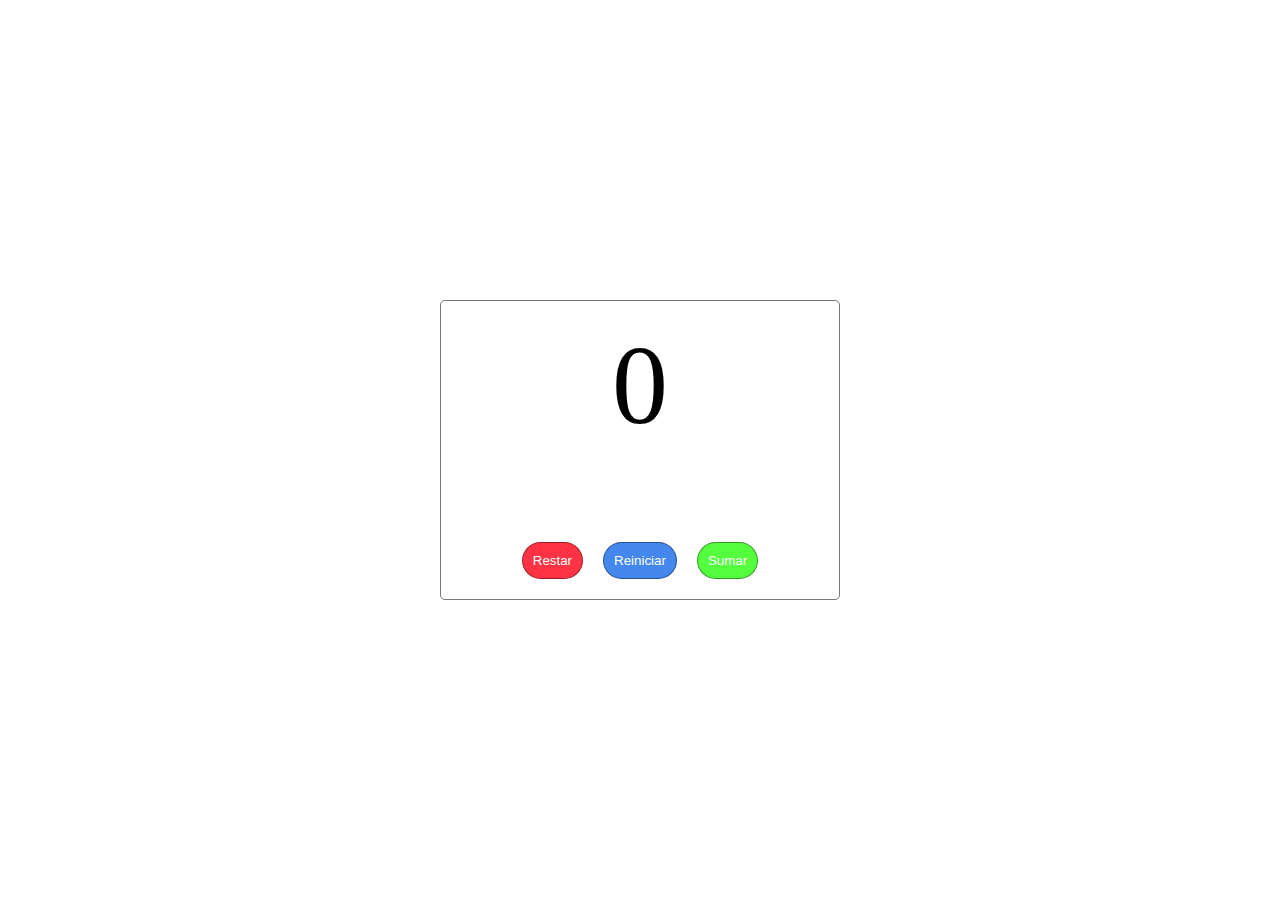
<file: contador/index.html>
<!DOCTYPE html>
<html lang="en">
<head>
    <meta charset="UTF-8">
    <meta name="viewport" content="width=device-width, initial-scale=1.0">
    <title>Contador de puntos</title>
    <link rel="stylesheet" href="style.css">
</head>
<body>
    
    <main>
        <div class="content-container">
            <div class="points-container">
                <p class="points" id="points">
                    0
                </p>
            </div>

            <div class="btn-container">
                <button class="btn-sumar"  id="btnSumar">Sumar</button>
                <button class="btn-reiniciar" id="btnReiniciar">Reiniciar</button>
                <button class="btn-restar" id="btnRestar">Restar</button>
            </div>
        </div>
    </main>

    <script src="script.js"></script>
</body>
</html>
</file>
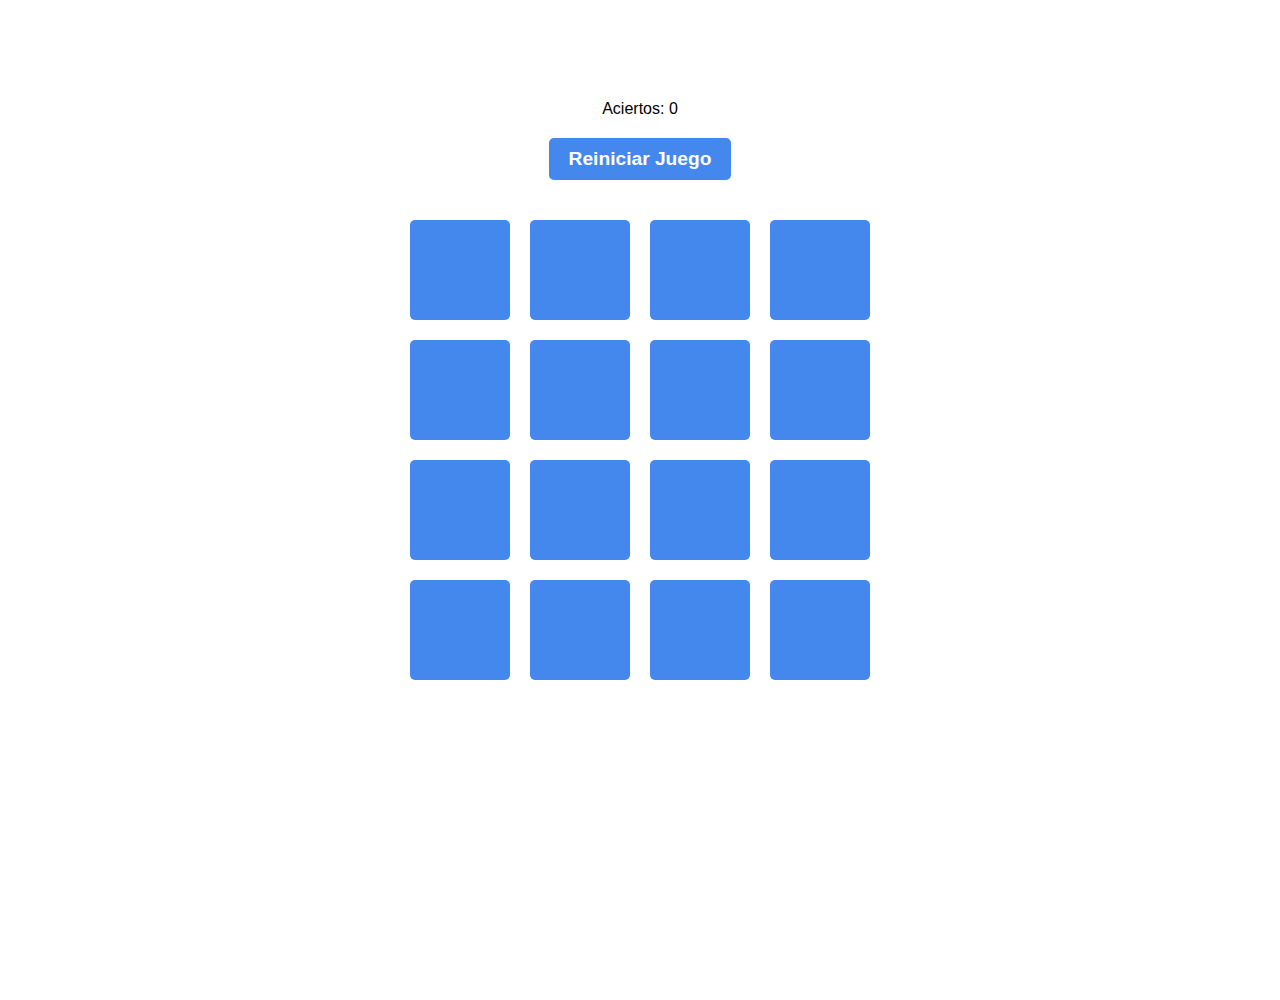
<file: card.html>
<!DOCTYPE html>
<html lang="en">
<head>
    <meta charset="UTF-8">
    <meta name="viewport" content="width=device-width, initial-scale=1.0">
    <link rel="stylesheet" href="./card-match/card.css">
    <title>Card Match</title>
</head>
<body>
    
    <main>
        <div id="game-info">
            <p>Aciertos: <span id="moves">0</span></p>
            <button id="restart-game">Reiniciar Juego</button>
        </div>

        <div id="game-board" class="grid">
            
        </div>
    </main>

    <script src="./card-match/card.js"></script>
</body>
</html>
</file>
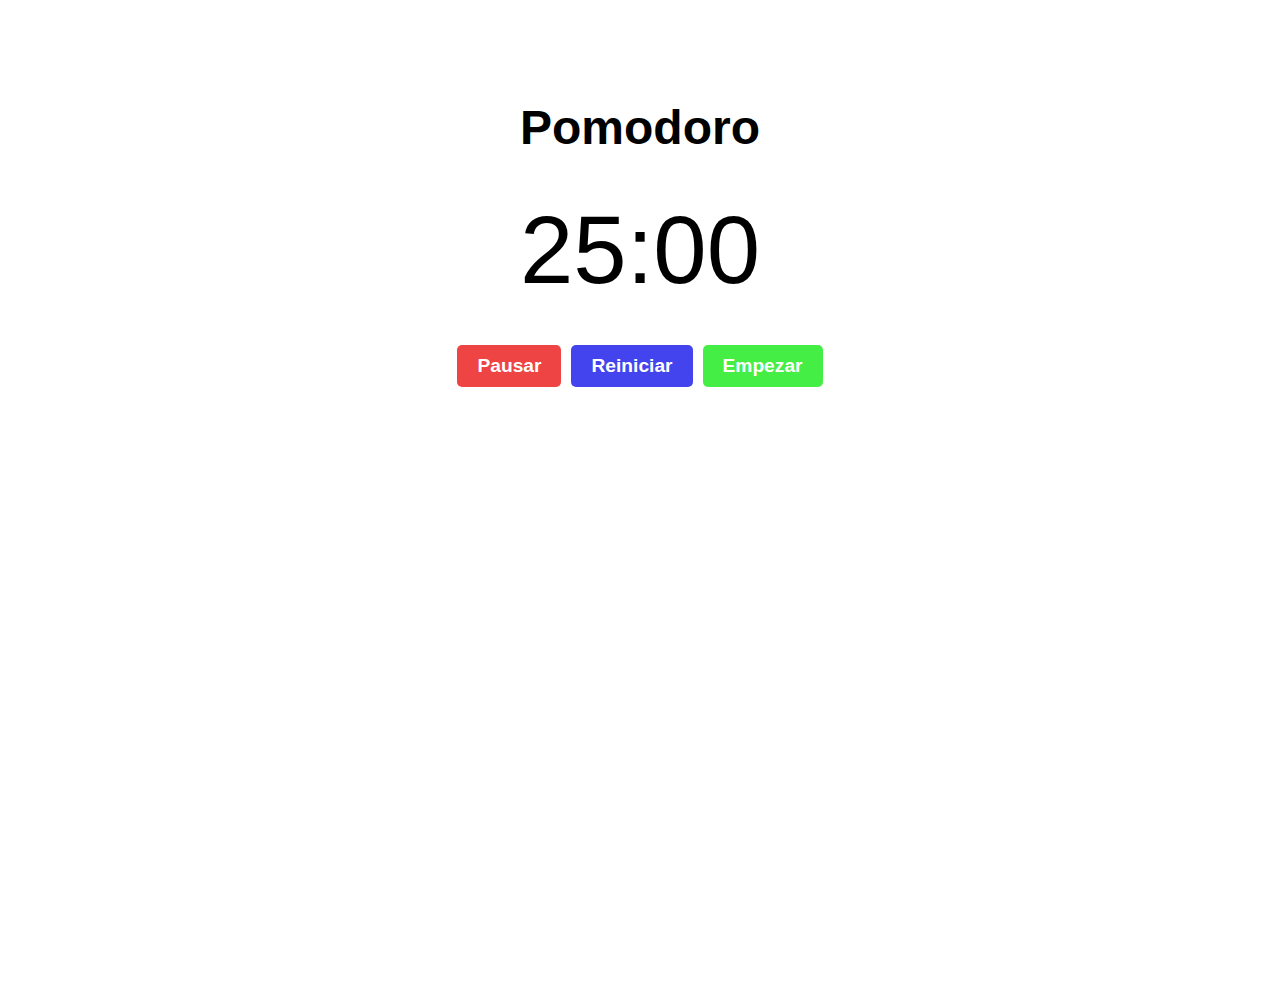
<file: pomodoro.html>
<!DOCTYPE html>
<html lang="en">
<head>
    <meta charset="UTF-8">
    <meta name="viewport" content="width=device-width, initial-scale=1.0">
    <link rel="stylesheet" href="./pomodoro/pomodoro.css">
    <title>Pomodoro Timer</title>
</head>
<body>
    
    <main>
        <div id="pomodoro">
            <h2 id="status">Pomodoro</h2>
            <div id="timer">25:00</div>
            <div class="btn-container">
                <button id="start">Empezar</button>
                <button id="reset">Reiniciar</button>
                <button id="pause">Pausar</button>
            </div>
        </div>
    </main>
    
    <script src="./pomodoro/pomodoro.js"></script>
</body>
</html>
</file>
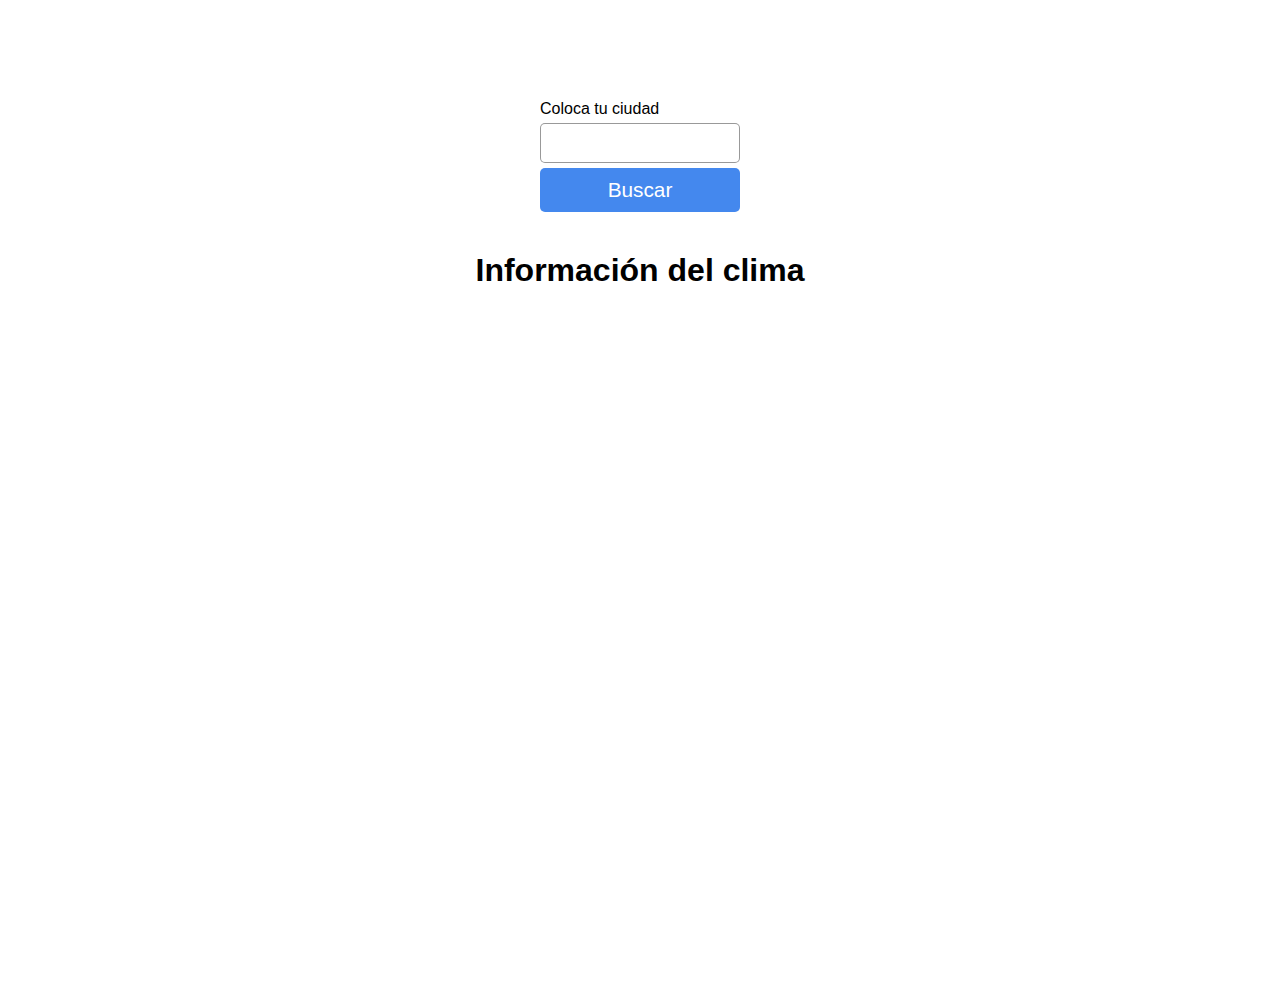
<file: weather.html>
<!DOCTYPE html>
<html lang="en">
<head>
    <meta charset="UTF-8">
    <meta name="viewport" content="width=device-width, initial-scale=1.0">
    <title>weather dashboard</title>
    <link rel="stylesheet" href="./weather-dashboard/weather.css">
</head>
<body>

    <main>
        <div class="input-container">
            <label for="">Coloca tu ciudad</label>
            <input type="text" id="cityInput">
            <button id="searchBtn">Buscar</button>
        </div>

        <div class="title-container">
            <h1>Información del clima</h1>
        </div>

        <div class="info-weather-container" id="infoWeather">
            
        </div>
    </main>

    <script src="./weather-dashboard/weather.js"></script>
</body>
</html>
</file>
<file: contador/style.css>
*{
    margin: 0;
    padding: 0;
    box-sizing: border-box;
}

main{
    width: 100%;
    display: flex;
    flex-direction: column;
    align-items: center;
    justify-content: center;
    height: 100vh;
}

.content-container{
    display: flex;
    flex-direction: column;
    align-items: center;
    justify-content: space-between;
    padding: 20px;
    width: 400px;
    height: 300px;
    border-radius: 5px;
    border: 1px solid #0008;
}

.points-container{
    height: 100px;
}

.points{
    font-size: 7rem;
}

.btn-container{
    display: flex;
    gap: 20px;
    flex-direction: row-reverse;
}

.btn-sumar, .btn-restar, .btn-reiniciar{
    display: flex;
    padding: 10px;
    border: 1px solid #0006;
    border-radius: 20px;
    color: #fff;
}

.btn-reiniciar{
    background: #48e;
}

.btn-sumar{
    background: #54ff3e;
}

.btn-restar{
    background: #f34;
}
</file>
<file: card-match/card.css>
*{
    margin: 0;
    padding: 0;
    box-sizing: border-box;
    font-family: sans-serif;
}

main{
    width: 100%;
    display: flex;
    flex-direction: column;
    align-items: center;
    margin-top: 100px;
    height: 100vh;
    gap: 40px;
}

#game-info{
    display: flex;
    flex-direction: column;
    justify-content: center;
    gap: 20px;
    align-items: center;
}

#restart-game{
    padding: 10px 20px;
    border-radius: 5px;
    border: none;
    font-size: 1.2rem;
    color: #fff;
    cursor: pointer;
    font-weight: 600;
    background: #48e;

}

#game-board{
    display: grid;
    grid-template-columns: repeat(4, 100px);
    gap: 20px;
}

.card{
    width: 100px;
    height: 100px;
    border-radius: 5px;
    background: #48e;
    display: flex;
    font-size: 3rem;
    align-items: center;
    justify-content: center;

}

.congrats{
    position: absolute;
    top: 50%;
    left: 50%;
    transform: translate(-50%, -50%);
    background: #48e;
    border-radius: 10px;
    width: fit-content;
    padding:  0 40px;
    height: 300px;
    display: flex;
    justify-content: center;
    align-items: center;
    color: #fff;
}
</file>
<file: pomodoro/pomodoro.css>
*{
    margin: 0;
    padding: 0;
    box-sizing: border-box;
    font-family: sans-serif;
}

main{
    width: 100%;
    display: flex;
    flex-direction: column;
    align-items: center;
    margin-top: 100px;
    height: 100vh;
    gap: 40px;
}

button{
    padding: 10px 20px;
    border-radius: 5px;
    border: none;
    font-size: 1.2rem;
    color: #fff;
    cursor: pointer;
    font-weight: 600;

}

#start{
    background: #4e4;
}

#pause{
    background: #e44;
}

#reset{
    background: #44e;
}

.btn-container{
    display: flex;
    flex-direction: row-reverse;
    gap: 10px;
}

#pomodoro{
    display: flex;
    flex-direction: column;
    align-items: center;
    width: 100%;
    gap: 40px;
}

#timer{
    font-size: 6rem;
}

#status{
    font-size: 3rem;
}
</file>
<file: weather-dashboard/weather.css>
*{
    margin: 0;
    padding: 0;
    box-sizing: border-box;
    font-family: sans-serif;
}

main{
    width: 100%;
    display: flex;
    flex-direction: column;
    align-items: center;
    margin-top: 100px;
    height: 100vh;
    gap: 40px;
}

.input-container{
    display: flex;
    flex-direction: column;
    justify-content: center;
    gap: 5px;
}

.input-container input{
    width: 200px;
    height: 40px;
    border-radius: 5px;
    border: 1px solid #0006;
    padding-left: 5px;
    font-size: 1.2rem;
}

#searchBtn{
    padding: 10px 20px;
    border-radius: 5px;
    border: none;
    background: #48e;
    font-size: 1.3rem;
    color: white;
    cursor: pointer;
    transition: all .1s ease-in-out;
}

#searchBtn:hover{
    background: #357ab8;
}

.info-content, .info-weather-container{
    display: flex;
    flex-direction: column;
    justify-content: center;
    gap: 20px;
    border: 1px solid #0006;
    padding: 20px;
    border-radius: 5px;
}

.info-weather-container{
    flex-direction: row;
    gap: 40px;
    border: none;
    width: 100%;
    max-width: 1280px;
    flex-wrap: wrap;
}

.info-content{
    width: 300px;
    height: 250px;
}
</file>
